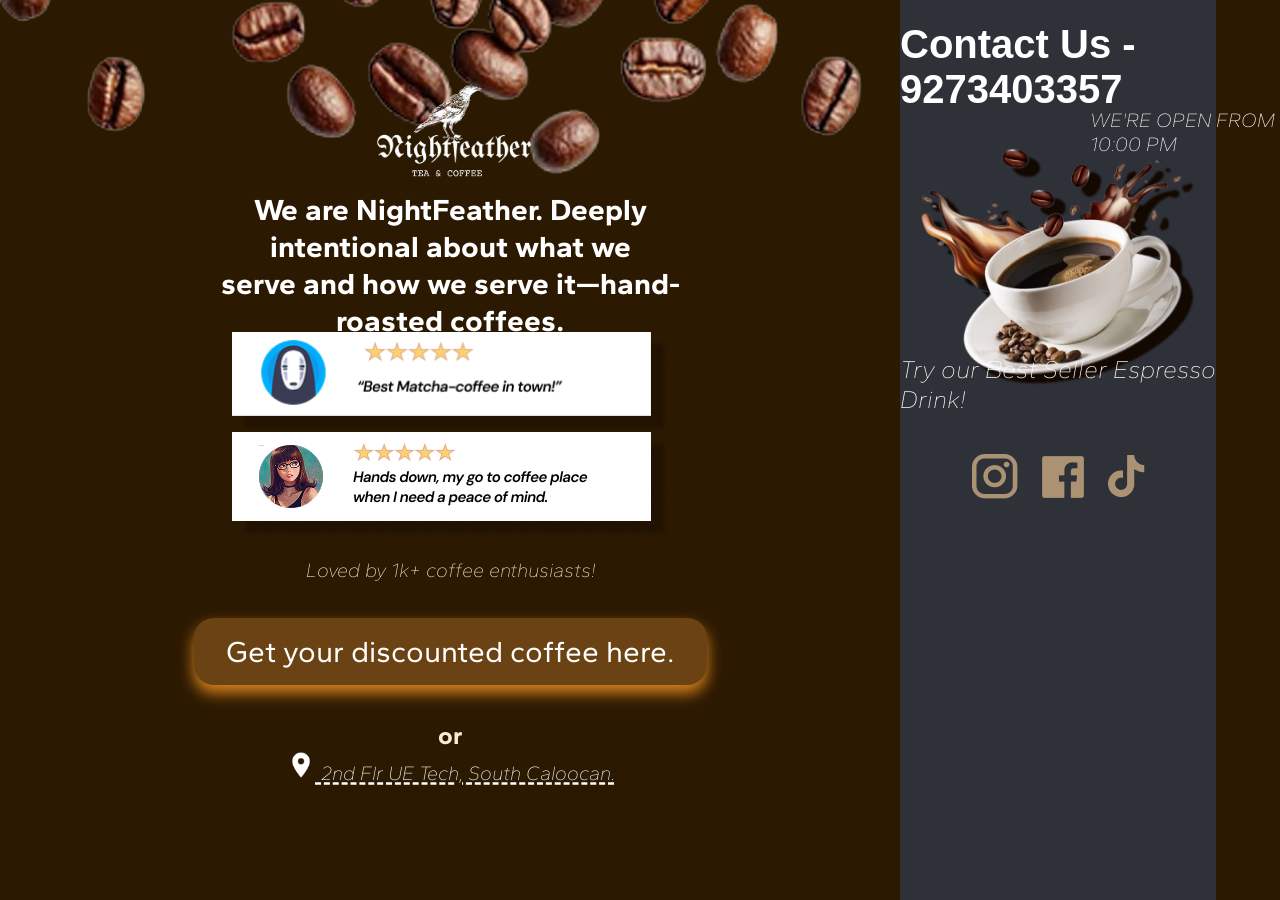
<file: index.html>
<!DOCTYPE html>
<html lang="en">
<head>
    <meta charset="UTF-8">
    <meta name="viewport" content="width=device-width, initial-scale=1.0">
    <title> NightFeather </title>
    <link rel="stylesheet" href="styles.css">
    <link rel="icon" href="Landing Page Assets/Brand Logo(Black).png" type="image/png">
    <link rel="preconnect" href="https://fonts.googleapis.com">
    <link rel="preconnect" href="https://fonts.gstatic.com" crossorigin>
    <link href="https://fonts.googleapis.com/css2?family=Abril+Fatface&family=Figtree:ital,wght@0,300..900;1,300..900&family=Gantari:ital,wght@0,100..900;1,100..900&family=Hurricane&family=Playfair+Display:ital,wght@0,400..900;1,400..900&family=Poppins:ital,wght@0,100;0,200;0,300;0,400;0,500;0,600;0,700;0,800;0,900;1,100;1,200;1,300;1,400;1,500;1,600;1,700;1,800;1,900&display=swap" rel="stylesheet">
</head>
<body>
    
    <div class="Containers">
        <div class="Intro-Section">
            <img src="Landing Page Assets/coffee_beans.png" alt="Coffee-beans" class="Coffee-beans">
            <div class="Logo-and-Text">
                  <img src="Landing Page Assets/Brand Logo (White).png" alt="NightFeather Logo" class="Logo">
                  <p> <b> We are NightFeather. Deeply intentional about what we <br> serve and how we serve it—hand-roasted coffees.  </b> </p>
            </div> 

        
        <div class="feedback-1">
            <img src="Landing Page Assets/feedback(1).png" alt="customer review">
            <img src="Landing Page Assets/feedback(2).png" alt="customer review">
        </div>

        <div class="description-and-button">
            <h6> <i> Loved by 1k+ coffee enthusiasts! </i> </h6>
            <button> Get your discounted coffee here. </button>
            <h6> or <br>  
            <a href="#"> <i> <img src="Landing Page Assets/location.png" height="30px"> 2nd Flr UE Tech, South Caloocan. </i> </h6>
            </a>
        </div>
    
    </div>
       
    

    <div class="Ads-Section">
            <h4> Contact Us - 9273403357</h4>
            <h6> <i> WE'RE OPEN FROM 8:00 AM - 10:00 PM</i> </h6>
            <img src="Landing Page Assets/coffee.png" alt="cup of coffee">
            <h5> <i> Try our Best Seller Espresso Drink!  </i> </h5> 
            
            <div class="socials"> 
                <a href="https://www.instagram.com/" target="_blank"> <img src="Landing Page Assets/instagram.png" alt="NightFeather Logo Black" class="Logo-Black" > </a>
                <a href="https://www.facebook.com/" target="_blank"> <img src="Landing Page Assets/facebook.png" alt="NightFeather Logo Black" class="ig" > </a>
                <a href="https://www.tiktok.com/" target="_blank"> <img src="Landing Page Assets/tiktok.png" alt="NightFeather Logo Black" class="tt"> </a>
           </div>
       
    </div>

  
      

    
</body>
</html>
</file>
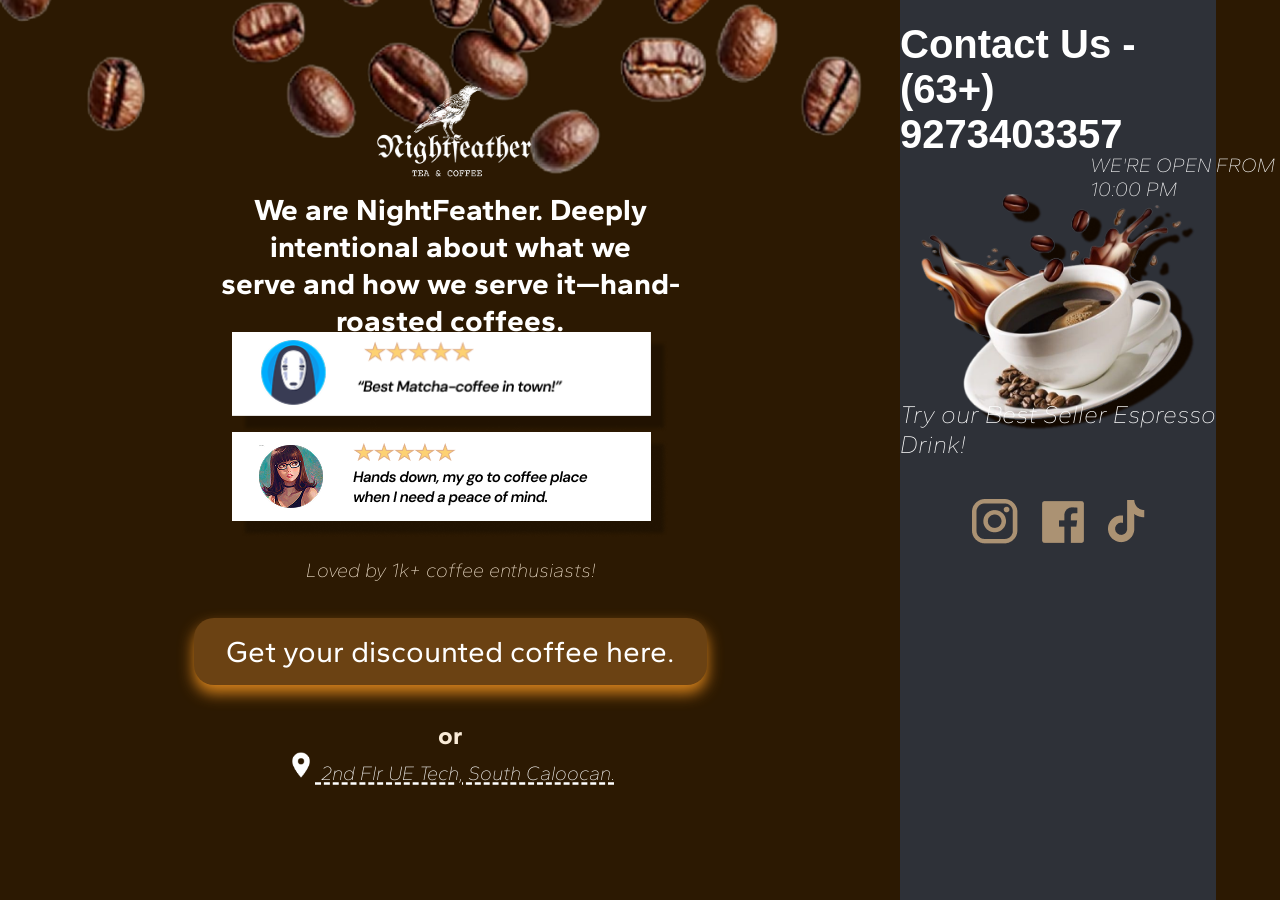
<file: LandingPage.html>
<!DOCTYPE html>
<html lang="en">
<head>
    <meta charset="UTF-8">
    <meta name="viewport" content="width=device-width, initial-scale=1.0">
    <title> NightFeather </title>
    <link rel="stylesheet" href="styles.css">
    <link rel="icon" href="Landing Page Assets/Brand Logo(Black).png" type="image/png">
    <link rel="preconnect" href="https://fonts.googleapis.com">
    <link rel="preconnect" href="https://fonts.gstatic.com" crossorigin>
    <link href="https://fonts.googleapis.com/css2?family=Abril+Fatface&family=Figtree:ital,wght@0,300..900;1,300..900&family=Gantari:ital,wght@0,100..900;1,100..900&family=Hurricane&family=Playfair+Display:ital,wght@0,400..900;1,400..900&family=Poppins:ital,wght@0,100;0,200;0,300;0,400;0,500;0,600;0,700;0,800;0,900;1,100;1,200;1,300;1,400;1,500;1,600;1,700;1,800;1,900&display=swap" rel="stylesheet">
</head>
<body>
    
    <div class="Containers">
        <div class="Intro-Section">
            <img src="Landing Page Assets/coffee_beans.png" alt="Coffee-beans" class="Coffee-beans">
            <div class="Logo-and-Text">
                  <img src="Landing Page Assets/Brand Logo (White).png" alt="NightFeather Logo" class="Logo">
                  <p> <b> We are NightFeather. Deeply intentional about what we <br> serve and how we serve it—hand-roasted coffees.  </b> </p>
            </div> 

        
        <div class="feedback-1">
            <img src="Landing Page Assets/feedback(1).png" alt="customer review">
            <img src="Landing Page Assets/feedback(2).png" alt="customer review">
        </div>

        <div class="description-and-button">
            <h6> <i> Loved by 1k+ coffee enthusiasts! </i> </h6>
            <button> Get your discounted coffee here. </button>
            <h6> or <br>  
            <a href="#"> <i> <img src="Landing Page Assets/location.png" height="30px"> 2nd Flr UE Tech, South Caloocan. </i> </h6>
            </a>
        </div>
    
    </div>
       
    

    <div class="Ads-Section">
            <h4> Contact Us - (63+) 9273403357</h4>
            <h6> <i> WE'RE OPEN FROM 8:00 AM - 10:00 PM</i> </h6>
            <img src="Landing Page Assets/coffee.png" alt="cup of coffee">
            <h5> <i> Try our Best Seller Espresso Drink!  </i> </h5> 
            
            <div class="socials"> 
                <a href="https://www.instagram.com/" target="_blank"> <img src="Landing Page Assets/instagram.png" alt="NightFeather Logo Black" class="Logo-Black" > </a>
                <a href="https://www.facebook.com/" target="_blank"> <img src="Landing Page Assets/facebook.png" alt="NightFeather Logo Black" class="ig" > </a>
                <a href="https://www.tiktok.com/" target="_blank"> <img src="Landing Page Assets/tiktok.png" alt="NightFeather Logo Black" class="tt"> </a>
           </div>
       
    </div>

  
      

    
</body>
</html>
</file>
<file: styles.css>
* {
    margin: 0;
    padding: 0;
    font-family: "Gantari", sans-serif;
}
.gantari-font1 {
  font-family: "Gantari", sans-serif;
  font-optical-sizing: auto;
  font-weight: 10;
  font-style: normal;
}

.inter-font2 {
  font-family: "Inter", sans-serif;
  font-optical-sizing: auto;
  font-weight: 400;
  font-style: normal;
}
body{
    background-color: #2c1902;
    margin: 0;
    padding: 0;
}
/* Container for left-section*/
.Containers{
    width: 100%;
    height: 100vh;
    display: flex;
    flex-direction: row;
    justify-content: center;
    align-items: center;

}
.Intro-Section{
    width: 100%;
    height: 60%;
    display: flex;
    flex-direction: column;
    position: relative;
    top: -46%;
    align-items: center;
}

.Intro-Section p{
    font-size: 20px;
    font-family: "Gantari", sans-serif;
}

.Coffee-beans{
    width: 100vh;
}
.feedback-1{
    background-color: white;
    color: black;
    margin-top: 14%
}
.Logo-and-Text{
    display: flex;
    flex-direction: column;
    align-items: center;
    gap: 100px;
    position: absolute;
    margin-top: 30%;
}
.Logo-and-Text p{
    color: white;
    font-size: 30px;
    text-align: center;
    position: absolute;
    margin-top: 60%;
    width: 200%;
}
.Logo {
  width: 80%;
}
.feedback-1{
    background-color: transparent;
    display: flex;
    justify-content: center;
    flex-direction: column;
    align-items: center;
   
}
.feedback-1 img{
    width: 100%;
    position: relative;
    top: -20%;
}
.description-and-button{
    display: flex;
    text-align: center;
    flex-direction: column;
    align-items: center;
    color: antiquewhite;
    font-size: 50px;
    gap: 10px;
    
}
.description-and-button h6{
    font-size: 25px;
    position: relative;
    top: -10%;
   
}
.description-and-button h6 i{
    font-size: 20px;
    font-weight: 100;


}
.description-and-button button{
    background-color: #6b4213;
    border: none;
    border-radius: 20px;
    color: white;
    padding: 15px 32px;
    margin-bottom: 50px;
    text-align: center;
    text-decoration: none;
    font-size: 30px;
    cursor: pointer;
    box-shadow: #d8841d 0px 8px 15px;
}
.description-and-button button:hover{
    background-color: #75451c;
    box-shadow: 0 15px 20px rgba(255, 195, 167, 0.4);
    color: white;
    transform: translateY(-2px);
    transition: all 0.3s ease-in-out;
}

.description-and-button a{
    color: white;
    text-decoration: none;
    text-decoration: dashed underline;
}


/*Advertisement-section*/


.Ads-Section{
    display: flex;
    flex-direction: column;
    background-color: #2E3138;
    height: 100vh;
    width: 60%;
    margin-right: 5%;
    align-items: center;
    gap: 20px;
}
.Ads-Section h4{
    color: white;
    font-size: 40px;
    margin-top: 7%;
    font-family: "Inter", sans-serif;
   
}
.Ads-Section h5 {
    color: rgb(255, 255, 255);
    font-size: 25px;
    position: relative;
    bottom: 20%;
    font-weight: 100;
}
.Ads-Section h6 i{
    color: white;
    font-size: 20px;
    align-self: center;
    position: relative;
    top: -50%;
    right: -60%;
    font-weight: 100;
    
}
.Ads-Section img{
    width: 100%;
    padding: 0;
    position: relative;
    top: -10%;
   
}
.socials{
    display: flex;
    flex-direction: row;
    justify-content: center;
    align-items: center;
    gap: 20px;
    position: relative;
    bottom: 18%;
}
.socials img{
    position: relative;
}

.socials img:hover{
    transform: scale(1.2);
    transition: all 0.4s ease-in-out;
}
</file>
